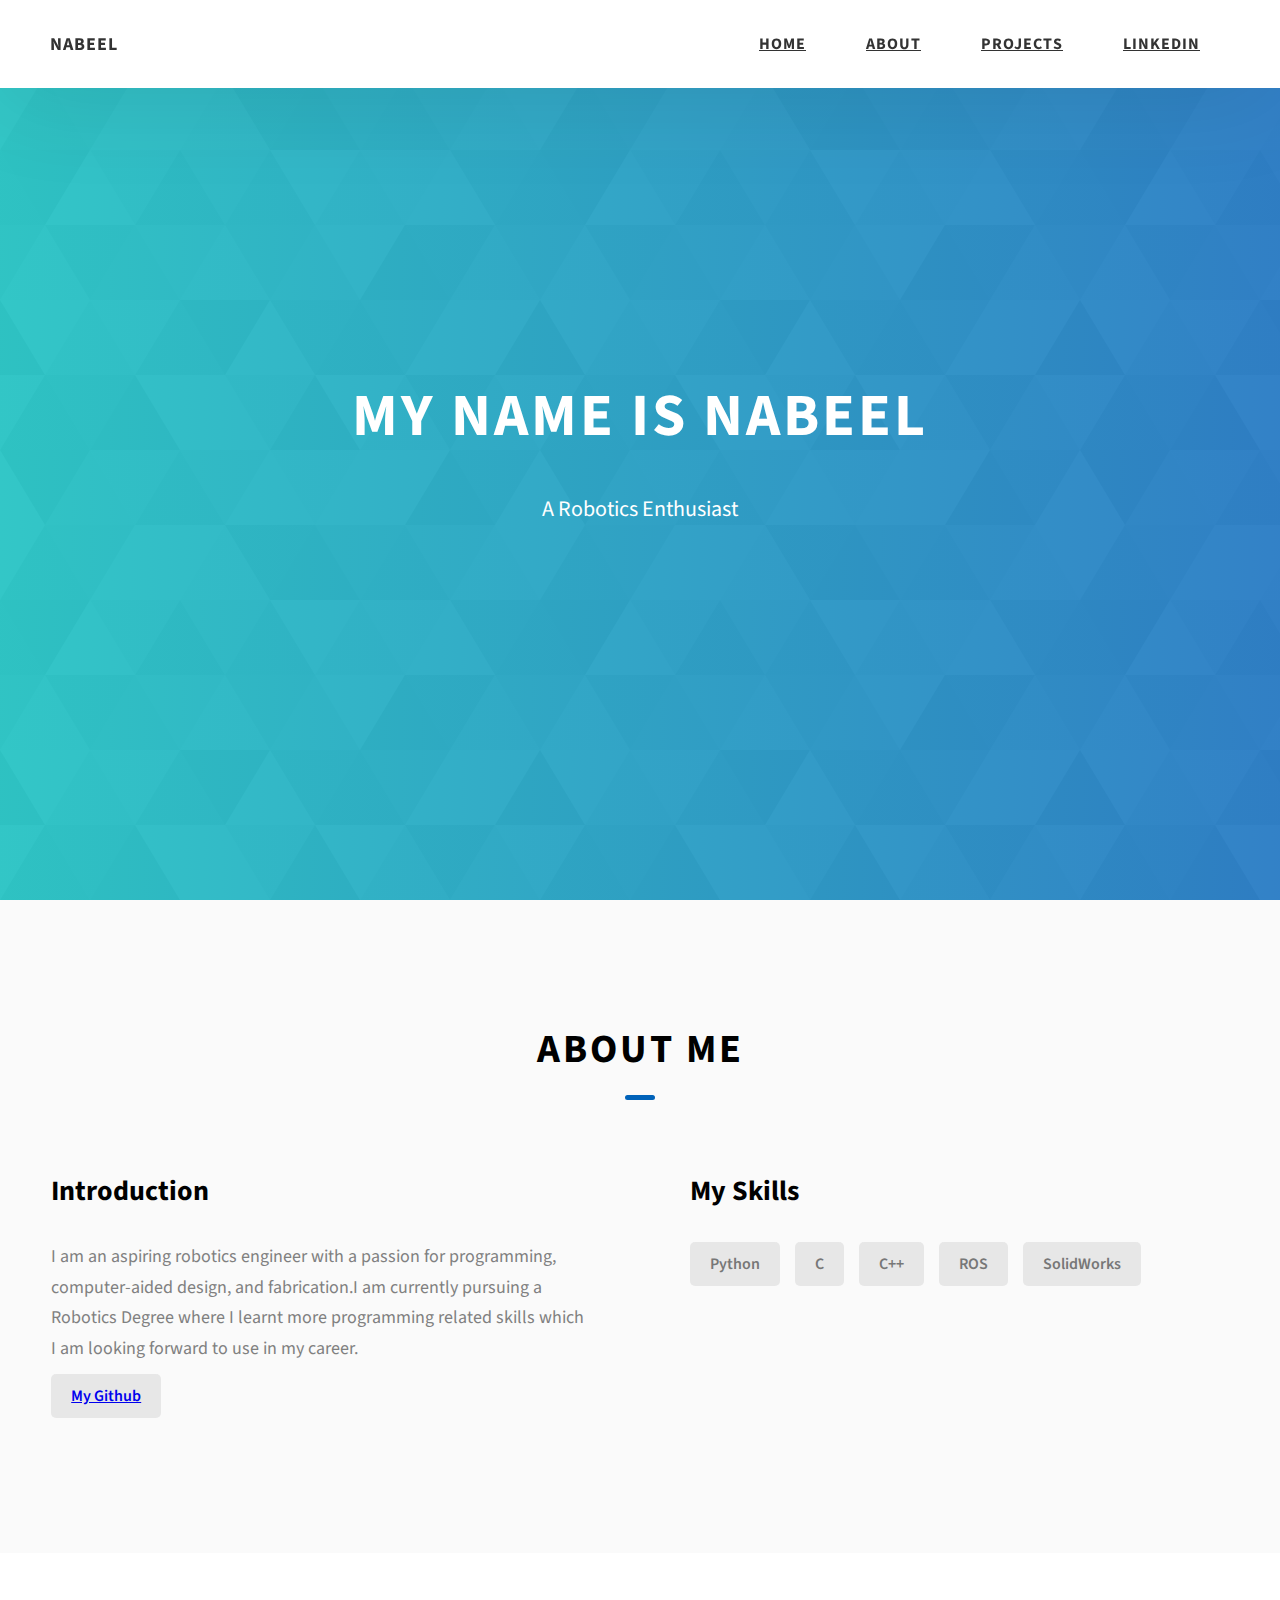
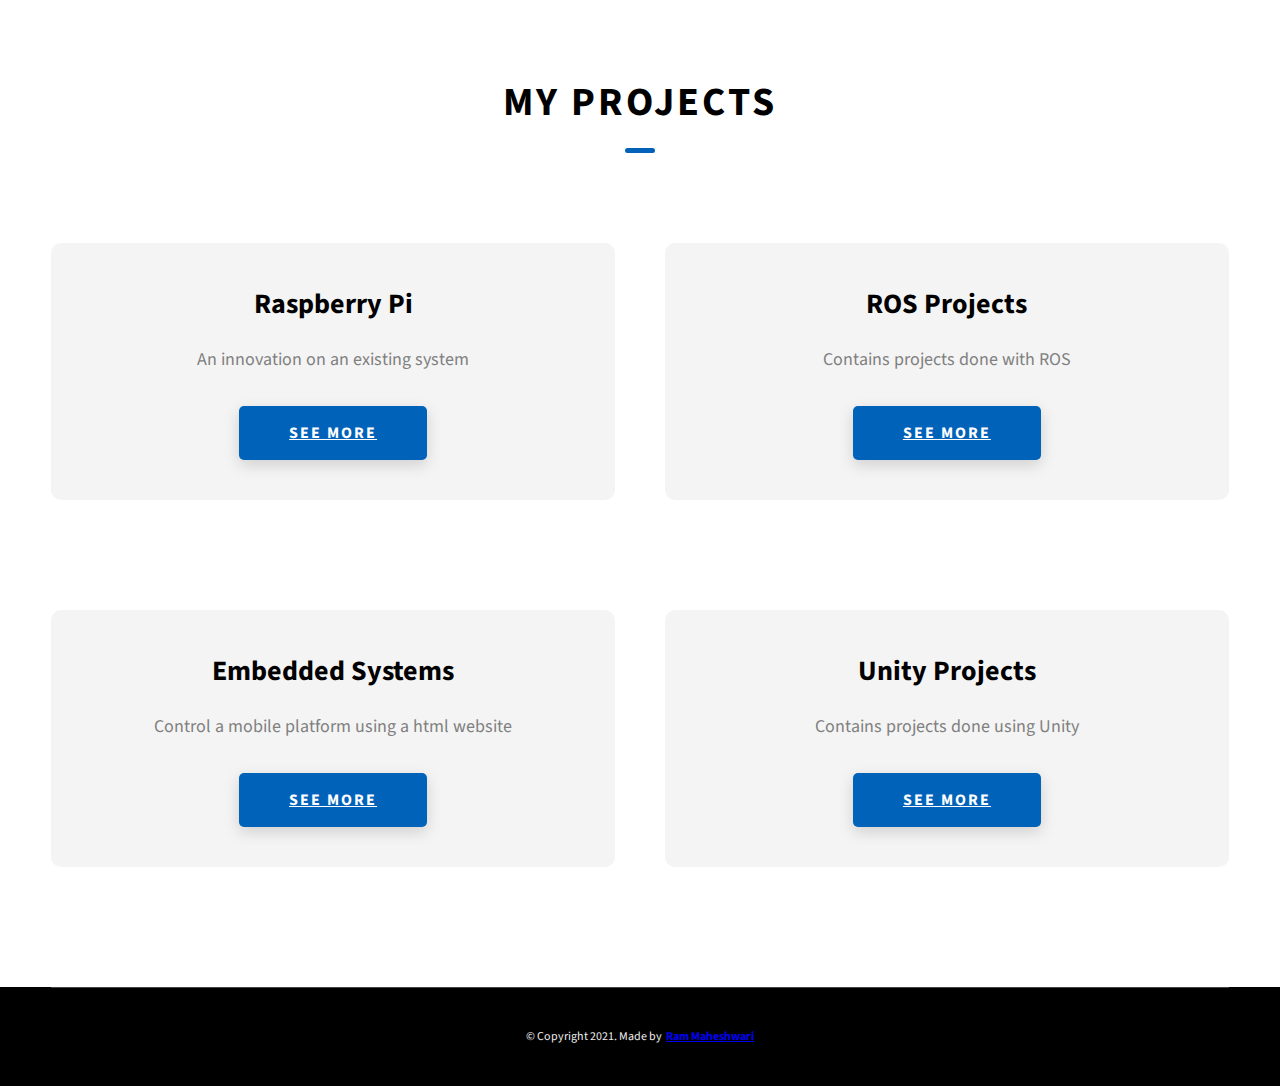
<file: index.html>
<!DOCTYPE html>
<html lang="en">
  <head>
    <meta charset="UTF-8" />
    <meta name="viewport" content="width=device-width, initial-scale=1.0" />
    <meta http-equiv="X-UA-Compatible" content="ie=edge" />
    <title>Dopefolio</title>

    <link rel="stylesheet" href="style.css" />

    <link rel="preconnect" href="https://fonts.googleapis.com" />
    <link rel="preconnect" href="https://fonts.gstatic.com" crossorigin />
    <link
      href="https://fonts.googleapis.com/css2?family=Source+Sans+Pro:wght@400;600;700;900&display=swap"
      rel="stylesheet"
    />
  </head>
  <body>
    <header class="header">
      <div class="header__content">
        <div class="header__logo-container">
           <span class="header__logo-sub">Nabeel</span>
        </div>
        <div class="header__main">
          <ul class="header__links">
            <li class="header__link-wrapper">
              <a href="./index.html" class="header__link"> Home </a>
            </li>
            <li class="header__link-wrapper">
              <a href="./index.html#about" class="header__link">About </a>
            </li>
            <li class="header__link-wrapper">
              <a href="./index.html#projects" class="header__link">
                Projects
              </a>
            </li>
            <li class="header__link-wrapper">
              <a href="https://www.linkedin.com/in/nabeelpage/" class="header__link" target="_blank"> Linkedin </a>
            </li>
          </ul>
          <div class="header__main-ham-menu-cont">
            <img
              src="./assets/svg/ham-menu.svg"
              alt="hamburger menu"
              class="header__main-ham-menu"
            />
            <img
              src="./assets/svg/ham-menu-close.svg"
              alt="hamburger menu close"
              class="header__main-ham-menu-close d-none"
            />
          </div>
        </div>
      </div>
      <div class="header__sm-menu">
        <div class="header__sm-menu-content">
          <ul class="header__sm-menu-links">
            <li class="header__sm-menu-link">
              <a href="./index.html"> Home </a>
            </li>

            <li class="header__sm-menu-link">
              <a href="./index.html#about"> About </a>
            </li>

            <li class="header__sm-menu-link">
              <a href="./index.html#projects"> Projects </a>
            </li>
            <li class="header__sm-menu-link">
              Linkedin
            </li>
          </ul>
        </div>
      </div>
    </header>
    <section class="home-hero">
      <div class="home-hero__content">
        <h1 class="heading-primary">My name is Nabeel</h1>
        <div class="home-hero__info">
          <p class="text-primary">
            A Robotics Enthusiast
          </p>
        </div>
      </div>
      </div>
    </section>
    <section id="about" class="about sec-pad">
      <div class="main-container">
        <h2 class="heading heading-sec heading-sec__mb-med">
          <span class="heading-sec__main">About Me</span>
          <span class="heading-sec__sub">
            <!---Write about me--->
          </span>
        </h2>
        <div class="about__content">
          <div class="about__content-main">
            <h3 class="about__content-title">Introduction</h3>
            <div class="about__content-details">
              <p class="about__content-details-para">
                 I am an aspiring robotics engineer with a passion for programming, computer-aided design, and fabrication.I am currently pursuing a Robotics Degree where I learnt more programming related skills which I am looking forward to use in my career.</p>
<div class="about__content-skills">
            <div class="skills">
<div class="skills__skill"><a href="https://github.com/Nabeelkii" target="_blank">My Github</a>
</div>
            </div>
 
          </div>


            </div>
          </div>
          <div class="about__content-skills">
            <h3 class="about__content-title">My Skills</h3>
            <div class="skills">
              <div class="skills__skill">Python</div>
              <div class="skills__skill">C</div>
              <div class="skills__skill">C++</div>
		<div class="skills__skill">ROS</div>
	      <div class="skills__skill">SolidWorks</div>
            </div>
 
          </div>
        </div>
      </div>
    </section>
    <section id="projects" class="projects sec-pad">
      <div class="main-container">
        <h2 class="heading heading-sec heading-sec__mb-bg">
          <span class="heading-sec__main">My Projects</span>
          <span class="heading-sec__sub">
            <!--My Projects--->
          </span>
        </h2>
        <div class="projects__content">
          <div class="projects__row">		
            <div class="projects__row-img-cont">
              <div class="projects__row-content">
              <h3 class="projects__row-content-title">Raspberry Pi</h3>
              <p class="projects__row-content-desc">
                An innovation on an existing system
              </p>
              <a href="./project1.html" class="btn btn--med btn--theme dynamicBgClr"target="_blank">See More</a>
            </div>

          </div>    <!--- Anything below this div goes to the right side-->
            <div class="projects__row-img-cont">
              <div class="projects__row-content">
              <h3 class="projects__row-content-title">ROS Projects</h3>
              <p class="projects__row-content-desc">
                Contains projects done with ROS
              </p>
              <a href="./project2.html" class="btn btn--med btn--theme dynamicBgClr"target="_blank">See More</a>
            </div>            
        </div>   <!--- Anything above this div goes to the right side-->
        </div> <!--close main container-->
 <div class="projects__content">
          <div class="projects__row">		
            <div class="projects__row-img-cont">
              <div class="projects__row-content">
              <h3 class="projects__row-content-title">Embedded Systems</h3>
              <p class="projects__row-content-desc">
                Control a mobile platform using a html website
              </p>
              <a href="./project3.html" class="btn btn--med btn--theme dynamicBgClr"target="_blank">See More</a>
            </div>
          </div>    <!--- Anything below this div goes to the right side-->
            <div class="projects__row-img-cont">
              <div class="projects__row-content">
              <h3 class="projects__row-content-title">Unity Projects</h3>
              <p class="projects__row-content-desc">
                Contains projects done using Unity
              </p>
              <a href="https://nabeelkii.github.io/Unity/" class="btn btn--med btn--theme dynamicBgClr"target="_blank">See More</a>
            </div>            
        </div>   <!--- Anything above this div goes to the right side-->

    </section>
       <footer class="main-footer">
      <div class="main-container">
        <div class="main-footer__lower">
          &copy; Copyright 2021. Made by
          <a rel="noreferrer" target="_blank" href="https://rammaheshwari.com"
            >Ram Maheshwari</a
          >
        </div>
      </div>
    </footer>
  </body>
</html>
</file>
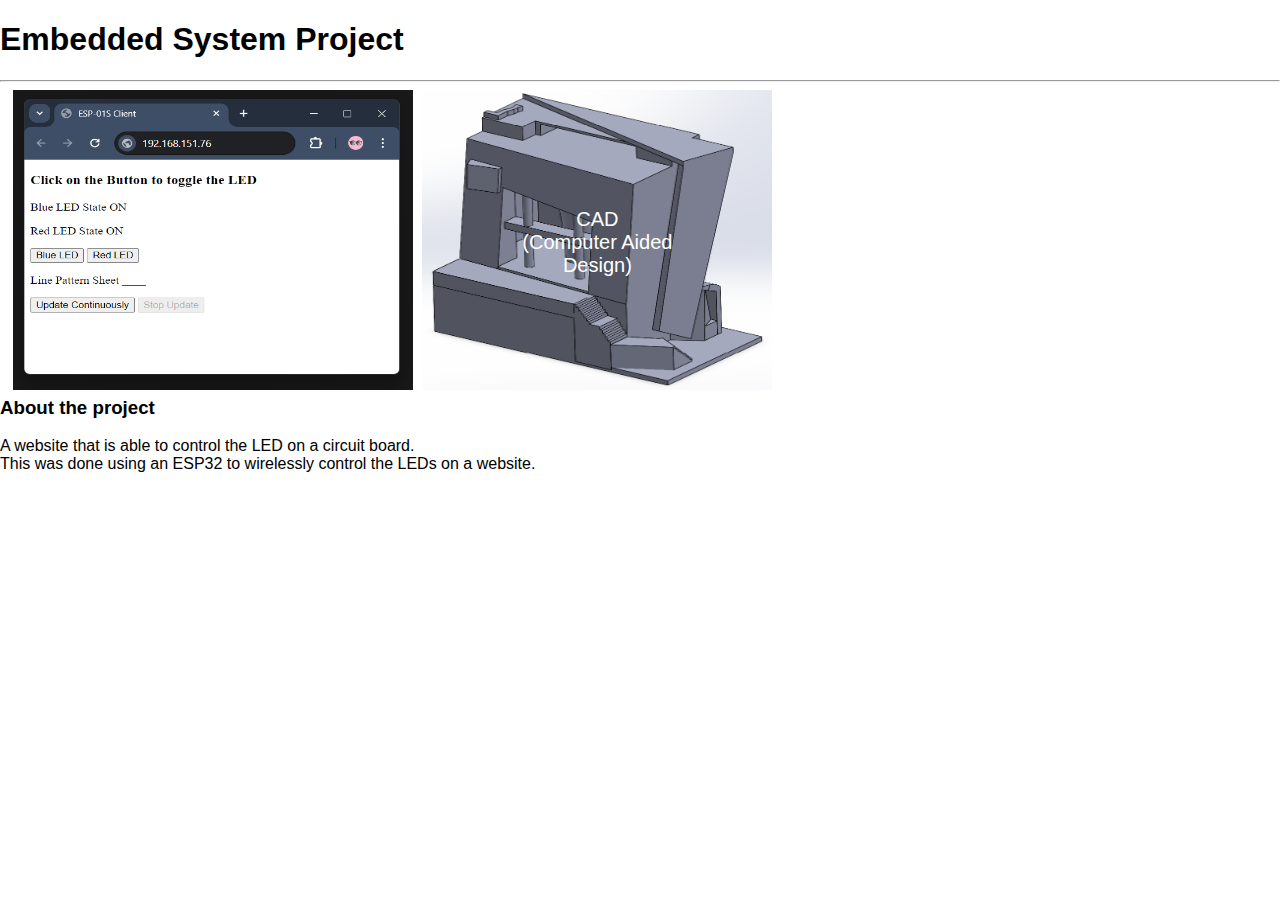
<file: ES.html>
<!DOCTYPE html>
<html>
<head>
<title>My webpage</title>
<style>
body, html {
  height: 100%;
  margin: 0;
  font-family: Arial, Helvetica, sans-serif;
}
.container {
  position: relative;
  text-align: center;
font-size: 20px;
  color: White;
}

.image-container {
  position: absolute; /* Set position to relative */
}
.image-container.center-aligned {
  position: absolute;
  left:33%; 
}
.image-container.left-aligned {
  position: absolute;
  left:1%; 
}

.image-container:hover .image-overlay {
color: white;
  opacity: 1;
  pointer-events: auto;
}

.image-overlay {
  position: absolute;
   top: 50%; /* Center vertically */
  left: 50%; /* Center horizontally */
  transform: translate(-50%, -50%);
  width: 100%; /* Adjust width to cover the entire container */
  height: 100%; /* Adjust height to cover the entire container */
  background-color: rgba(0, 0, 0, 0.5);
  opacity: 0;
  transition: opacity 0.5s ease-in-out;
  pointer-events: none;
}


.image-overlay p {
  position: absolute;
  color: white;
  text-align: center;
  font-size: 20px;
 bottom: 0;
width: 100%;
}

.image-overlay p a {
  color: yellow;
  text-decoration: none; 
}

.image-overlay p img {
  position: relative;
  top: 50%;
  left: 50%;
transform: translate(-50%, 7.5%);
}


.centered {
  position: absolute;
  top: 50%;
  left: 50%;
  transform: translate(-50%, -50%);
}

</style>
</head>
<body>
	<h1>Embedded System Project</h1>
<hr/>

<div class="image-container left-aligned">
<div class="image-container"> 
<div class="container">
  <img src="./assets/png/Webpage.png" width="400" height="300"> 
  <div class="image-overlay"> 
    <p><img src="./assets/png/LED.png" width="400" height="300"></p> 
  </div> 
</div>
</div> 
</div> 



<div class="image-container center-aligned">
<div class="image-container"> 
<div class="container">
  <img src="./assets/png/iFly.png" width="350" height="300"> 
<div class="centered">CAD<br>(Computer Aided Design)</div>
  <div class="image-overlay"> 
    <p><img src="./assets/jpeg/iFly irl.jpeg" width="350" height="300"></p> 
  </div> 
</div>
</div> 
</div> 

<br><br><br><br><br><br><br><br><br><br><br><br><br><br><br><br>
<p><h3>About the project</h3>
 A website that is able to control the LED
on a circuit board. <br>This was done using an ESP32 to wirelessly control the LEDs on a website.
</p>
</body>
</html>
</file>
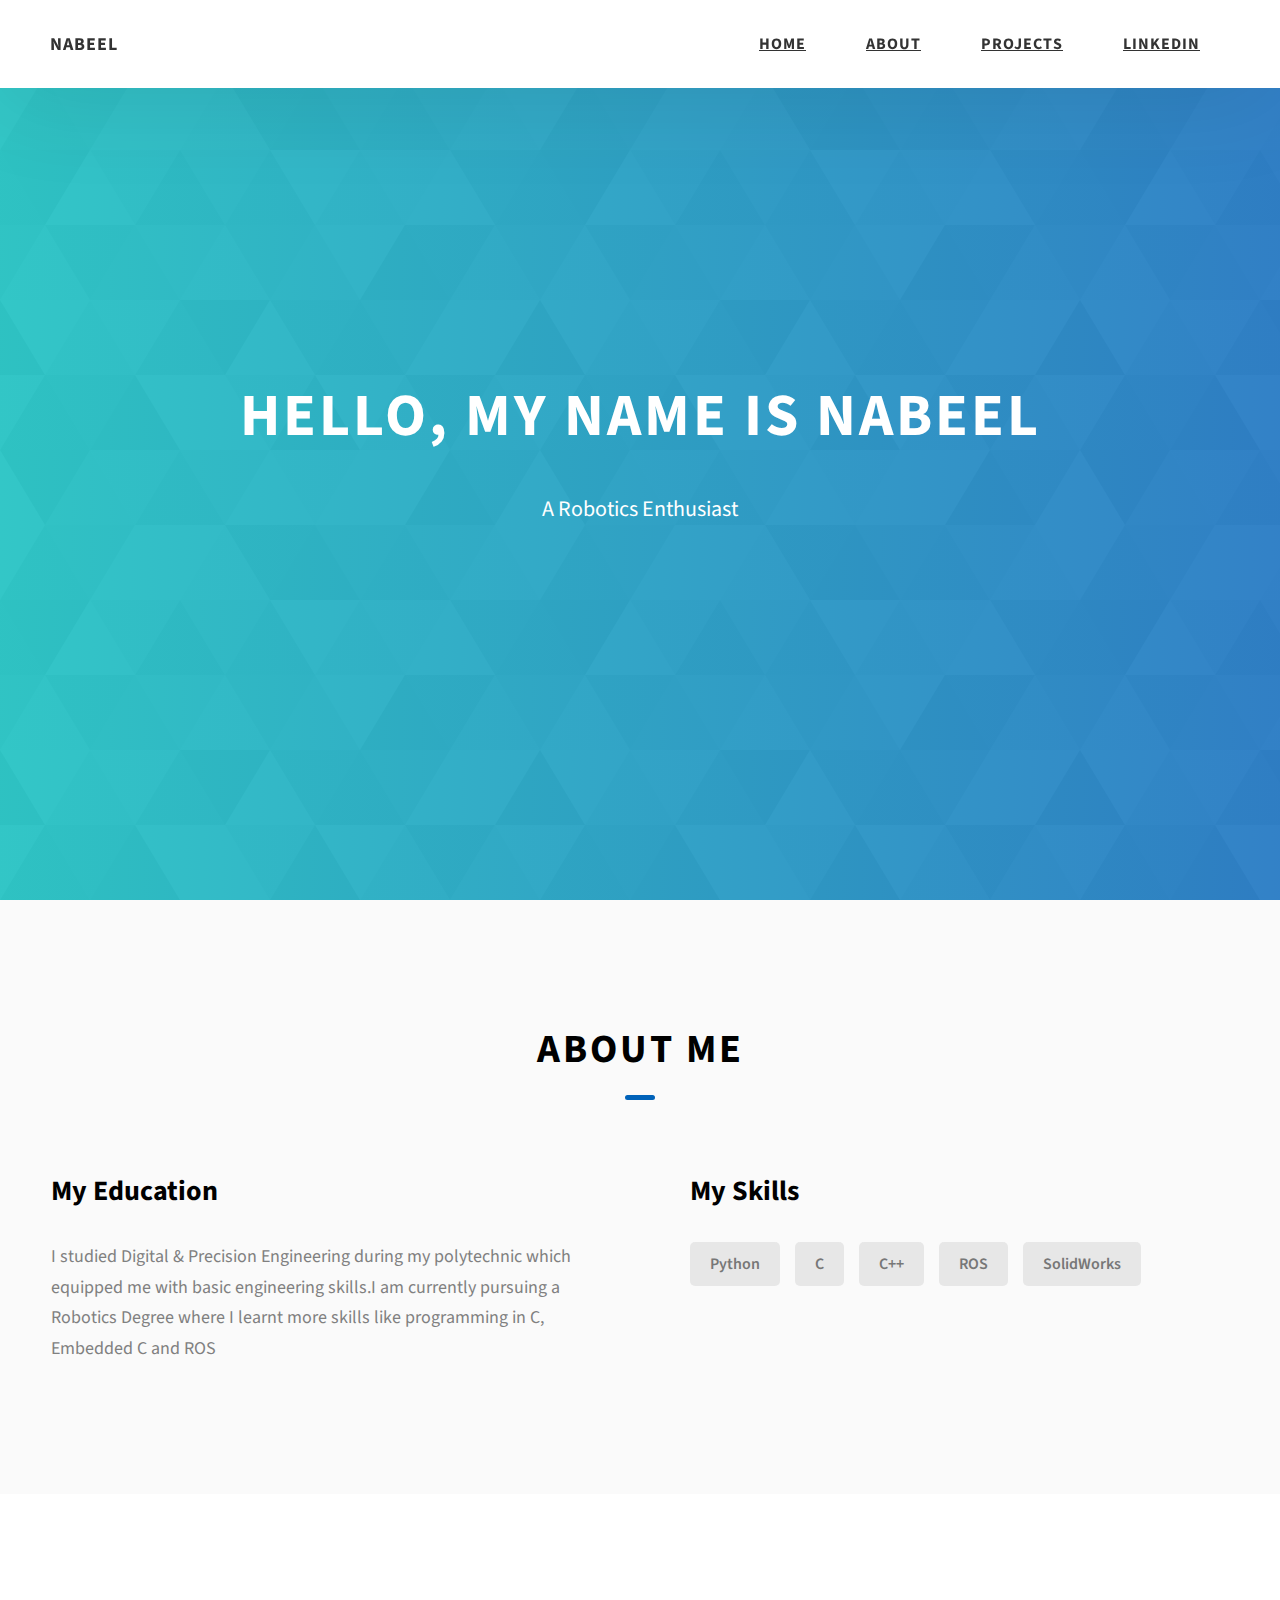
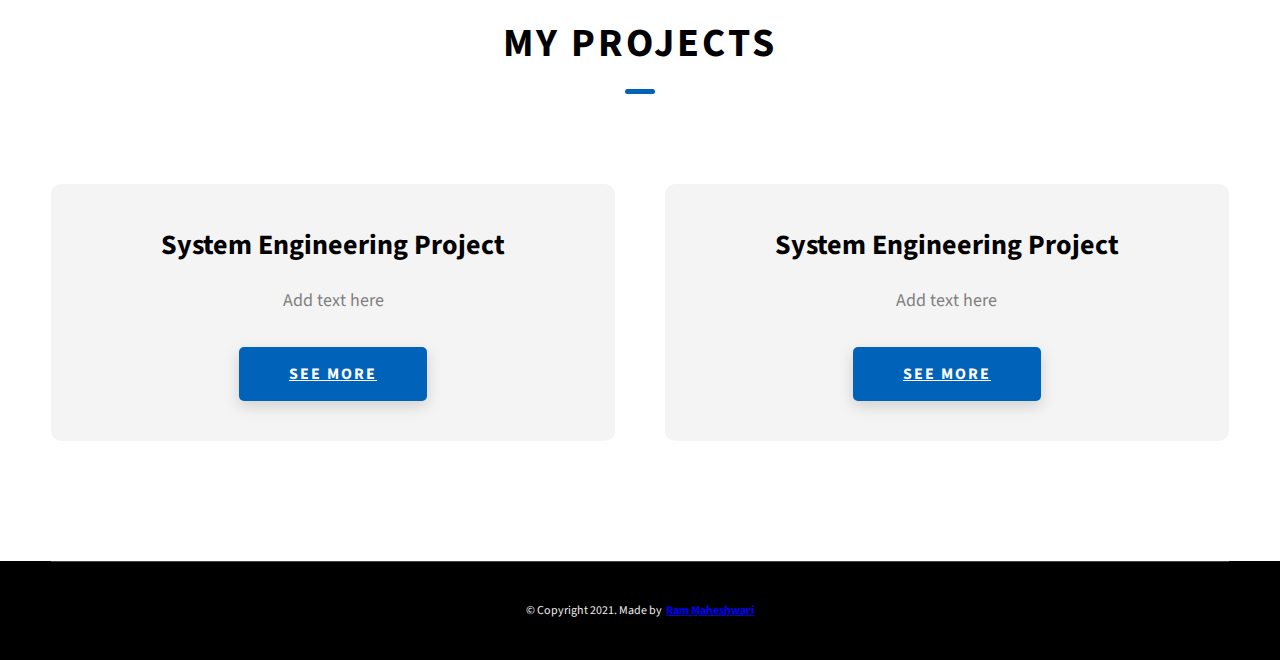
<file: index - Old.html>
<!DOCTYPE html>
<html lang="en">
  <head>
    <meta charset="UTF-8" />
    <meta name="viewport" content="width=device-width, initial-scale=1.0" />
    <meta http-equiv="X-UA-Compatible" content="ie=edge" />
    <title>Dopefolio</title>

    <link rel="stylesheet" href="style.css" />

    <link rel="preconnect" href="https://fonts.googleapis.com" />
    <link rel="preconnect" href="https://fonts.gstatic.com" crossorigin />
    <link
      href="https://fonts.googleapis.com/css2?family=Source+Sans+Pro:wght@400;600;700;900&display=swap"
      rel="stylesheet"
    />
  </head>
  <body>
    <header class="header">
      <div class="header__content">
        <div class="header__logo-container">
           <span class="header__logo-sub">Nabeel</span>
        </div>
        <div class="header__main">
          <ul class="header__links">
            <li class="header__link-wrapper">
              <a href="./index.html" class="header__link"> Home </a>
            </li>
            <li class="header__link-wrapper">
              <a href="./index.html#about" class="header__link">About </a>
            </li>
            <li class="header__link-wrapper">
              <a href="./index.html#projects" class="header__link">
                Projects
              </a>
            </li>
            <li class="header__link-wrapper">
              <a href="https://www.linkedin.com/in/nabeelpage/" class="header__link" target="_blank"> Linkedin </a>
            </li>
          </ul>
          <div class="header__main-ham-menu-cont">
            <img
              src="./assets/svg/ham-menu.svg"
              alt="hamburger menu"
              class="header__main-ham-menu"
            />
            <img
              src="./assets/svg/ham-menu-close.svg"
              alt="hamburger menu close"
              class="header__main-ham-menu-close d-none"
            />
          </div>
        </div>
      </div>
      <div class="header__sm-menu">
        <div class="header__sm-menu-content">
          <ul class="header__sm-menu-links">
            <li class="header__sm-menu-link">
              <a href="./index.html"> Home </a>
            </li>

            <li class="header__sm-menu-link">
              <a href="./index.html#about"> About </a>
            </li>

            <li class="header__sm-menu-link">
              <a href="./index.html#projects"> Projects </a>
            </li>
            <li class="header__sm-menu-link">
              Linkedin
            </li>
          </ul>
        </div>
      </div>
    </header>
    <section class="home-hero">
      <div class="home-hero__content">
        <h1 class="heading-primary">Hello, My name is Nabeel</h1>
        <div class="home-hero__info">
          <p class="text-primary">
            A Robotics Enthusiast
          </p>
        </div>
      </div>
      </div>
    </section>
    <section id="about" class="about sec-pad">
      <div class="main-container">
        <h2 class="heading heading-sec heading-sec__mb-med">
          <span class="heading-sec__main">About Me</span>
          <span class="heading-sec__sub">
            <!---Write about me--->
          </span>
        </h2>
        <div class="about__content">
          <div class="about__content-main">
            <h3 class="about__content-title">My Education</h3>
            <div class="about__content-details">
              <p class="about__content-details-para">
                I studied Digital & Precision Engineering during my polytechnic which equipped me with basic engineering skills.I am currently pursuing a Robotics Degree where I learnt more skills like programming in C, 
		Embedded C and ROS</p>
              </p>
            </div>
          </div>
          <div class="about__content-skills">
            <h3 class="about__content-title">My Skills</h3>
            <div class="skills">
              <div class="skills__skill">Python</div>
              <div class="skills__skill">C</div>
              <div class="skills__skill">C++</div>
		<div class="skills__skill">ROS</div>
	      <div class="skills__skill">SolidWorks</div>
            </div>
          </div>
        </div>
      </div>
    </section>
    <section id="projects" class="projects sec-pad">
      <div class="main-container">
        <h2 class="heading heading-sec heading-sec__mb-bg">
          <span class="heading-sec__main">My Projects</span>
          <span class="heading-sec__sub">
            <!--My Projects--->
          </span>
        </h2>
        <div class="projects__content">
          <div class="projects__row">		
            <div class="projects__row-img-cont">
              <div class="projects__row-content">
              <h3 class="projects__row-content-title">System Engineering Project</h3>
              <p class="projects__row-content-desc">
                Add text here
              </p>
              <a href="./project-1.html" class="btn btn--med btn--theme dynamicBgClr"target="_blank">See More</a>
            </div>
          </div>    <!--- Anything below this div goes to the right side-->
            <div class="projects__row-img-cont">
              <div class="projects__row-content">
              <h3 class="projects__row-content-title">System Engineering Project</h3>
              <p class="projects__row-content-desc">
                Add text here
              </p>
              <a href="./project-1.html" class="btn btn--med btn--theme dynamicBgClr"target="_blank">See More</a>
            </div>            
        </div>   <!--- Anything above this div goes to the right side-->
  
   
        </div> <!--close main container-->
    </section>
       <footer class="main-footer">
      <div class="main-container">
        <div class="main-footer__lower">
          &copy; Copyright 2021. Made by
          <a rel="noreferrer" target="_blank" href="https://rammaheshwari.com"
            >Ram Maheshwari</a
          >
        </div>
      </div>
    </footer>
  </body>
</html>
</file>
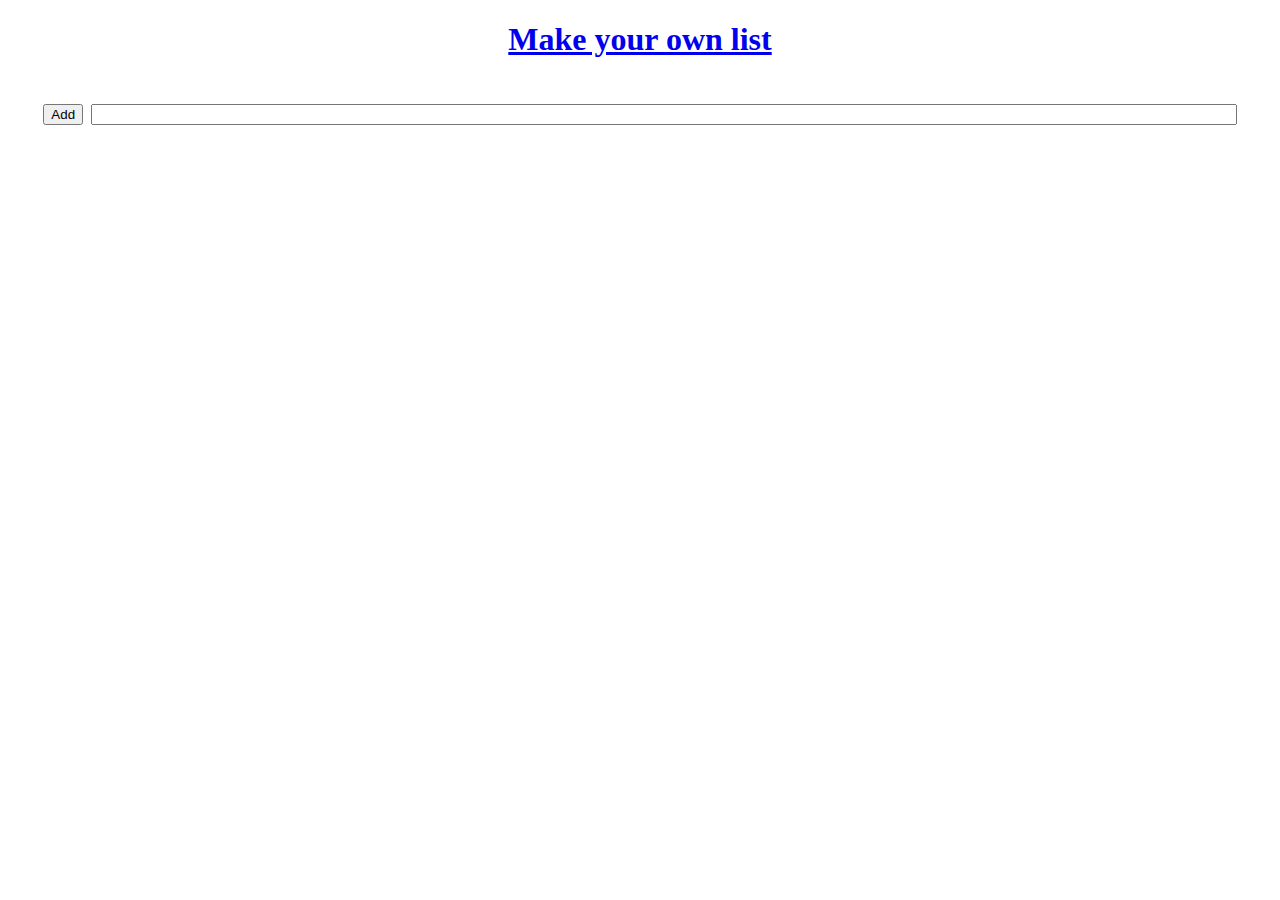
<file: Others/ToDoList.html>
<!DOCTYPE html>
<html>
  <title>List</title>
<head>
  <style>
   .hea{
	text-align:center;
}
   h1{
	text-align:center;
}
</style>
 </head>
<!--<img src="test.png" alt="If image cannot be displayed">-->
<!--wrap something in  <a href> tag to link it, target=_unblank to open in new tab-->
 <body>
  <a href="index.html" target=_unblank><h1 class="hea"> Make your own list<h1></a>
<form id="form" onsubmit="return false;">
<p> 
<button onclick="water()">Add</button>
<input type="text" id="userInput" style="width: 90%;">


</p>
</form>
<p style="text-align: center;" id="add"></p>



<script>
function water()
{

let input = document.getElementById("userInput").value;
let btn=document.createElement("button");
let brk=document.createElement("br")
let brk2=document.createElement("br")
if (input==''){  input="Empty";}
btn.innerHTML=String(input);
btn.onclick= function(){
  btn.remove()
  brk.remove()
  brk2.remove()
};
btn.style.height="30px";
document.getElementById("add").appendChild(brk);
document.getElementById("add").appendChild(brk2);
document.getElementById("add").insertBefore(btn,brk);
//document.getElementById("add").appendChild(btn);

document.getElementById("userInput").value='';

}


</script>
 </body>
</html>
</file>
<file: style.css>
/*
0 - 600px:      Phone
600 - 900px:    Tablet portrait
900 - 1200px:   Tablet landscape
[1200 - 1800] is where our normal styles apply
1800px + :      Big desktop
$breakpoint arguement choices:
- phone
- tab-port
- tab-land
- big-desktop

Inside media queries 1em is always 16px i.e 1em = 16px at every screen size only inside media queries
*/
*,
*::after,
*::before {
  margin: 0;
  padding: 0;
  box-sizing: inherit;
  font-family: inherit; }

html {
  font-size: 62.5%;
  scroll-behavior: smooth; }
  @media only screen and (max-width: 75em) {
    html {
      font-size: 59%; } }
  @media only screen and (max-width: 56.25em) {
    html {
      font-size: 56%; } }
  @media only screen and (min-width: 112.5em) {
    html {
      font-size: 65%; } }

body {
  box-sizing: border-box;
  position: relative;
  line-height: 1.5;
  font-family: sans-serif;
  overflow-x: hidden;
  overflow-y: scroll;
  font-family: 'Source Sans Pro', sans-serif; }

  table {
  font-family: arial, sans-serif;
  border-collapse: collapse;
  width: 100%;
  font-size: 16px; /* Increase font size */
}

.container {
  position: relative;
  text-align: center;
font-size: 20px;
  color: White;
}

.image-container {
  position: absolute; /* Set position to relative */
}
.image-container.center-aligned {
  position: absolute;
  left:33%; 
}
.image-container.left-aligned {
  position: absolute;
  left:15%; 
}

.image-container:hover .image-overlay {
color: white;
  opacity: 1;
  pointer-events: auto;
}

.image-overlay {
  position: absolute;
   top: 50%; /* Center vertically */
  left: 50%; /* Center horizontally */
  transform: translate(-50%, -50%);
  width: 100%; /* Adjust width to cover the entire container */
  height: 100%; /* Adjust height to cover the entire container */
  background-color: rgba(0, 0, 0, 0.5);
  opacity: 0;
  transition: opacity 0.5s ease-in-out;
  pointer-events: none;
}


.image-overlay p {
  position: absolute;
  color: white;
  text-align: center;
  font-size: 20px;
 bottom: 0;
width: 100%;
}

.image-overlay p a {
  color: yellow;
  text-decoration: none; 
}

.image-overlay p img {
  position: relative;
  top: 50%;
  left: 50%;
transform: translate(-50%, 1%);
}


.centered {
  position: absolute;
  top: 50%;
  left: 50%;
  transform: translate(-50%, -50%);
}

table {
  font-family: arial, sans-serif;
  border-collapse: collapse;
  width: 100%;
  font-size: 16px; /* Increase font size */
}

td, th {
  border: 5px solid #dddddd;
  text-align: left;
  padding: 12px; /* Increase padding */
}

tr {
  min-height: 40px; /* Set minimum height for rows */
}

tr:nth-child(even) {
  background-color: #f2f2f2; /* Light grey for even rows */
}

td:first-child, th:first-child {
  background-color: #ffffff; /* Grey for the first column */
}

td:nth-child(2), th:nth-child(2) {
  background-color: #ffffff; /* White for the second column */
}
li {
  list-style: none; }

input:focus,
button:focus,
a:focus,
textarea:focus {
  outline: none; }

button {
  border: none;
  cursor: pointer; }

textarea {
  resize: none; }

.heading-primary {
  font-size: 6rem;
  text-transform: uppercase;
  letter-spacing: 3px;
  text-align: center; }
  @media only screen and (max-width: 37.5em) {
    .heading-primary {
      font-size: 4.5rem; } }

.heading-sec__mb-bg {
  margin-bottom: 11rem; }
  @media only screen and (max-width: 56.25em) {
    .heading-sec__mb-bg {
      margin-bottom: 8rem; } }

.heading-sec__mb-med {
  margin-bottom: 9rem; }
  @media only screen and (max-width: 56.25em) {
    .heading-sec__mb-med {
      margin-bottom: 8rem; } }

.heading-sec__main {
  display: block;
  font-size: 4rem;
  text-transform: uppercase;
  letter-spacing: 1px;
  letter-spacing: 3px;
  text-align: center;
  margin-bottom: 3.5rem;
  position: relative; }
  .heading-sec__main--lt {
    color: #fff; }
    .heading-sec__main--lt::after {
      content: '';
      background: #fff !important; }
  .heading-sec__main::after {
    content: '';
    position: absolute;
    top: calc(100% + 1.5rem);
    height: 5px;
    width: 3rem;
    background: #0062b9;
    left: 50%;
    transform: translateX(-50%);
    border-radius: 5px; }
    @media only screen and (max-width: 37.5em) {
      .heading-sec__main::after {
        top: calc(100% + 1.2rem); } }

.heading-sec__sub {
  display: block;
  text-align: center;
  color: #777;
  font-size: 2rem;
  font-weight: 500;
  max-width: 80rem;
  margin: auto;
  line-height: 1.6; }
  @media only screen and (max-width: 37.5em) {
    .heading-sec__sub {
      font-size: 1.8rem; } }
  .heading-sec__sub--lt {
    color: #eee; }

.heading-sm {
  font-size: 2.2rem;
  text-transform: uppercase;
  letter-spacing: 1px; }

.main-container {
  max-width: 120rem;
  margin: auto;
  width: 92%; }

.btn {
  background: #fff;
  color: #333;
  text-transform: uppercase;
  letter-spacing: 2px;
  display: inline-block;
  font-weight: 700;
  border-radius: 5px;
  box-shadow: 0 5px 15px 0 rgba(0, 0, 0, 0.15);
  transition: transform .3s; }
  .btn:hover {
    transform: translateY(-3px); }
  .btn--med {
    padding: 1.5rem 5rem;
    font-size: 1.6rem; }
  .btn--theme {
    background: #0062b9;
    color: #fff; }
  .btn--theme-inv {
    color: #0062b9;
    background: #fff;
    border: 2px solid #0062b9;
    box-shadow: none;
    padding: calc(1.5rem - 2px) calc(5rem - 2px); }

.sec-pad {
  padding: 12rem 0; }
  @media only screen and (max-width: 56.25em) {
    .sec-pad {
      padding: 8rem 0; } }

.text-primary {
  color: #fff;
  font-size: 2.2rem;
  text-align: center;
  width: 100%;
  line-height: 1.6; }
  @media only screen and (max-width: 37.5em) {
    .text-primary {
      font-size: 2rem; } }

.d-none {
  display: none; }

.home-hero {
  color: #fff;
  background: linear-gradient(to right, rgba(0, 185, 185, 0.8), rgba(0, 98, 185, 0.8)), url(../../assets/svg/common-bg.svg);
  background-position: center;
  height: 100vh;
  min-height: 80rem;
  max-height: 120rem;
  position: relative; }
  @media only screen and (max-width: 37.5em) {
    .home-hero {
      height: unset;
      min-height: unset; } }
  .home-hero__socials {
    position: absolute;
    top: 50%;
    border: 2px solid #eee;
    border-left: 2px solid #eee;
    transform: translateY(-50%); }
    @media only screen and (max-width: 56.25em) {
      .home-hero__socials {
        display: none; } }
  .home-hero__mouse-scroll-cont {
    position: absolute;
    bottom: 3%;
    left: 50%;
    transform: translateX(-50%); }
    @media only screen and (max-width: 37.5em) {
      .home-hero__mouse-scroll-cont {
        display: none; } }
  .home-hero__social {
    width: 5rem; }
  .home-hero__social-icon-link {
    width: 100%;
    display: block;
    padding: 1.2rem;
    border-bottom: 2px solid #eee;
    transition: background .3s; }
    .home-hero__social-icon-link:hover {
      background: rgba(255, 255, 255, 0.1); }
    .home-hero__social-icon-link--bd-none {
      border-bottom: 0; }
  .home-hero__social-icon {
    width: 100%; }
  .home-hero__content {
    position: absolute;
    top: 50%;
    left: 50%;
    transform: translate(-50%, -50%);
    max-width: 90rem;
    width: 92%; }
    @media only screen and (max-width: 37.5em) {
      .home-hero__content {
        padding: 19rem 0 13rem 0;
        margin: auto;
        position: static;
        transform: translate(0, 0); } }
  .home-hero__info {
    margin: 3rem auto 0 auto;
    max-width: 80rem; }
  .home-hero__cta {
    margin-top: 5rem;
    text-align: center; }

.about {
  background: #fafafa; }
  .about__content {
    display: grid;
    grid-template-columns: 1fr 1fr;
    grid-gap: 10rem; }
    @media only screen and (max-width: 56.25em) {
      .about__content {
        grid-template-columns: 1fr;
        grid-gap: 8rem; } }
    .about__content-title {
      font-weight: 700;
      font-size: 2.8rem;
      margin-bottom: 3rem; }
      @media only screen and (max-width: 37.5em) {
        .about__content-title {
          font-size: 2.4rem; } }
    .about__content-details-para {
      font-size: 1.8rem;
      color: grey;
      max-width: 60rem;
      line-height: 1.7;
      margin-bottom: 1rem; }
      .about__content-details-para--hl {
        font-weight: 700;
        margin: 0 3px; }
      .about__content-details-para:last-child {
        margin-bottom: 4rem; }

.projects__row {
  display: grid;
  grid-template-columns: 1fr 1fr;
  grid-gap: 5rem;
  margin-bottom: 11rem; }
  @media only screen and (max-width: 56.25em) {
    .projects__row {
      grid-template-columns: 1fr;
      grid-gap: 2rem;
      margin-bottom: 8rem; } }
  @media only screen and (max-width: 56.25em) {
    .projects__row {
      text-align: center; } }
  .projects__row:last-child {
    margin-bottom: 0; }
  .projects__row-img-cont {
/* Project Padding */
background: #f4f4f4;
    padding: 20px;
    border-radius: 10px;
/* Project Padding */
    overflow: hidden; }
  .projects__row-img {
    width: 100%;
    display: block;
    object-fit: cover; }
  .projects__row-content {
    padding: 2rem 0;
    display: flex;
    justify-content: center;
    flex-direction: column;
    align-items: center; }
    @media only screen and (max-width: 56.25em) {
      .projects__row-content {
        align-items: center; } }
    .projects__row-content-title {
      font-weight: 700;
      font-size: 2.8rem;
      margin-bottom: 2rem; 
    }
      @media only screen and (max-width: 37.5em) {
        .projects__row-content-title {
          font-size: 2.4rem; } }
    .projects__row-content-desc {
      font-size: 1.8rem;
      color: grey;
      max-width: 60rem;
      line-height: 1.7;
      margin-bottom: 3rem; }
      @media only screen and (max-width: 37.5em) {
        .projects__row-content-desc {
          font-size: 1.7rem; } }



.project-cs-hero {
  color: #fff;
  background: linear-gradient(to right, rgba(0, 98, 185, 0.8), rgba(0, 98, 185, 0.8)), url(../../assets/svg/common-bg.svg);
  background-size: cover;
  background-position: center;
  position: relative; }
  @media only screen and (max-width: 37.5em) {
    .project-cs-hero {
      height: unset;
      min-height: unset; } }
  .project-cs-hero__content {
    padding: 25rem 0 17rem 0;
    max-width: 90rem;
    width: 92%;
    margin: auto; }
    @media only screen and (max-width: 37.5em) {
      .project-cs-hero__content {
        padding: 19rem 0 13rem 0;
        margin: auto;
        position: static;
        transform: translate(0, 0); } }
  .project-cs-hero__info {
    margin: 3rem auto 0 auto;
    max-width: 80rem; }
  .project-cs-hero__cta {
    margin-top: 5rem;
    text-align: center; }

.project-details__content {
  padding: 8rem 0;
  max-width: 90rem;
  margin: auto; }
  .project-details__content-title {
    font-weight: 700;
    font-size: 2.8rem;
    margin-bottom: 3rem; }
    @media only screen and (max-width: 37.5em) {
      .project-details__content-title {
        font-size: 2.4rem; } }

.project-details__showcase-img-cont {
  width: 100%;
  margin-bottom: 6rem; }

.project-details__showcase-img {
  width: 100%; }

.project-details__content-main {
  width: 100%;
  max-width: 70rem;
  margin: auto; }

.project-details__desc {
  margin: 0 0 7rem 0; }
  .project-details__desc-para {
    font-size: 1.8rem;
    line-height: 1.7;
    color: grey;
    margin-bottom: 2rem; }

.project-details__tools-used {
  margin: 0 0 7rem 0; }
  .project-details__tools-used-list {
    display: flex;
    flex-wrap: wrap; }
  .project-details__tools-used-item {
    padding: 1rem 2rem;
    margin-bottom: 1.5rem;
    margin-right: 1.5rem;
    font-size: 1.6rem;
    background: rgba(153, 153, 153, 0.2);
    border-radius: 5px;
    font-weight: 600;
    color: #777; }

.project-details__links {
  margin: 0 0; }
  .project-details__links-btn {
    margin-right: 2rem; }
    @media only screen and (max-width: 37.5em) {
      .project-details__links-btn {
        margin-right: 0;
        width: 70%;
        margin-bottom: 2rem;
        text-align: center; } }
    .project-details__links-btn:last-child {
      margin: 0; }
      @media only screen and (max-width: 37.5em) {
        .project-details__links-btn:last-child {
          margin: 0; } }

.header {
  position: fixed;
  width: 100%;
  z-index: 1000;
  background: #000;
  background: #fff;
  box-shadow: 0 10px 100px rgba(0, 0, 0, 0.1); }
  .header__content {
    display: flex;
    align-items: center;
    justify-content: space-between;
    padding: 1rem 5rem; }
    @media only screen and (max-width: 56.25em) {
      .header__content {
        padding: 0 2rem; } }
  .header__logo-container {
    display: flex;
    align-items: center;
    cursor: pointer;
    color: #333;
    transition: color .3s; }
    .header__logo-container:hover {
      color: #0062b9; }
  .header__logo-img-cont {
    width: 5rem;
    height: 5rem;
    border-radius: 50px;
    overflow: hidden;
    margin-right: 1.5rem;
    background: #0062b9; }
    @media only screen and (max-width: 56.25em) {
      .header__logo-img-cont {
        width: 4.5rem;
        height: 4.5rem;
        margin-right: 1.2rem; } }
  .header__logo-img {
    width: 100%;
    height: 100%;
    object-fit: cover;
    object-position: center;
    display: block; }
  .header__logo-sub {
    font-size: 1.8rem;
    text-transform: uppercase;
    font-weight: 700;
    letter-spacing: 1px; }
  .header__links {
    display: flex; }
    @media only screen and (max-width: 37.5em) {
      .header__links {
        display: none; } }
  .header__link {
    padding: 2.2rem 3rem;
    display: inline-block;
    font-size: 1.6rem;
    color: #333;
    text-transform: uppercase;
    letter-spacing: 1px;
    font-weight: 700;
    transition: color .3s; }
    .header__link:hover {
      color: #0062b9; }
    @media only screen and (max-width: 56.25em) {
      .header__link {
        padding: 3rem 1.8rem;
        font-size: 1.5rem; } }
  .header__main-ham-menu-cont {
    display: none;
    width: 3rem;
    padding: 2.2rem 0; }
    @media only screen and (max-width: 37.5em) {
      .header__main-ham-menu-cont {
        display: block; } }
  .header__main-ham-menu {
    width: 100%; }
  .header__main-ham-menu-close {
    width: 100%; }
  .header__sm-menu {
    background: #fff;
    position: absolute;
    width: 100%;
    top: 100%;
    visibility: hidden;
    opacity: 0;
    transition: all .3s;
    box-shadow: 0px 5px 5px 0px rgba(0, 0, 0, 0.1);
    -webkit-box-shadow: 0px 5px 5px 0px rgba(0, 0, 0, 0.1);
    -moz-box-shadow: 0px 5px 5px 0px rgba(0, 0, 0, 0.1); }
    .header__sm-menu--active {
      visibility: hidden;
      opacity: 0; }
      @media only screen and (max-width: 37.5em) {
        .header__sm-menu--active {
          visibility: visible;
          opacity: 1; } }
  .header__sm-menu-link a {
    display: block;
    text-decoration: none;
    padding: 2.5rem 3rem;
    font-size: 1.6rem;
    color: #333;
    text-align: right;
    border-bottom: 1px solid #eee;
    font-weight: 700;
    text-transform: uppercase;
    letter-spacing: 2px;
    transition: color .3s; }
    .header__sm-menu-link a:hover {
      color: #0062b9; }
  .header__sm-menu-link:first-child a {
    border-top: 1px solid #eee; }
  .header__sm-menu-link-last {
    border-bottom: 0; }

.main-footer {
  background: #000;
  color: #fff; }
  .main-footer__upper {
    display: flex;
    justify-content: space-between;
    padding: 8rem 0; }
    @media only screen and (max-width: 56.25em) {
      .main-footer__upper {
        padding: 6rem 0; } }
    @media only screen and (max-width: 37.5em) {
      .main-footer__upper {
        display: block; } }
  .main-footer__row-1 {
    order: 2; }
    @media only screen and (max-width: 56.25em) {
      .main-footer__row-1 {
        margin-bottom: 5rem; } }
  .main-footer__row-2 {
    width: 40%;
    order: 1;
    max-width: 50rem; }
    @media only screen and (max-width: 56.25em) {
      .main-footer__row-2 {
        width: 100%; } }
  .main-footer__short-desc {
    margin-top: 2rem;
    color: #eee;
    font-size: 1.5rem;
    line-height: 1.7; }
  .main-footer__social-cont {
    margin-top: 2rem; }
  .main-footer__icon {
    margin-right: 1rem;
    width: 2.5rem; }
    .main-footer__icon--mr-none {
      margin-right: 0; }
  .main-footer__lower {
    padding: 4rem 0;
    border-top: 1px solid #444;
    color: #eee;
    font-size: 1.2rem;
    text-align: left;
    text-align: center; }
    .main-footer__lower a {
      text-decoration: underline;
      font-weight: bold;
      margin-left: 2px; }
    @media only screen and (max-width: 56.25em) {
      .main-footer__lower {
        padding: 3.5rem 0; } }

.skills {
  display: flex;
  flex-wrap: wrap; }
  .skills__skill {
    padding: 1rem 2rem;
    margin-bottom: 1.5rem;
    margin-right: 1.5rem;
    font-size: 1.6rem;
    background: rgba(153, 153, 153, 0.2);
    border-radius: 5px;
    font-weight: 600;
    color: #777; }

.mouse {
  width: 25px;
  height: 40px;
  border: 2px solid #eee;
  border-radius: 60px;
  position: relative;
  overflow: hidden; }
  .mouse::before {
    content: '';
    width: 5px;
    height: 5px;
    position: absolute;
    top: 7px;
    left: 50%;
    transform: translateX(-50%);
    background-color: #eee;
    border-radius: 50%;
    opacity: 1;
    animation: wheel 1.3s infinite;
    -webkit-animation: wheel 1.3s infinite; }

@keyframes wheel {
  to {
    opacity: 0;
    top: 27px; } }

@-webkit-keyframes wheel {
  to {
    opacity: 0;
    top: 27px; } }

video {
    padding:0px;
    margin:0px;
    width:100%;
    height:100vh;
    object-fit: contain;
  }
</file>
